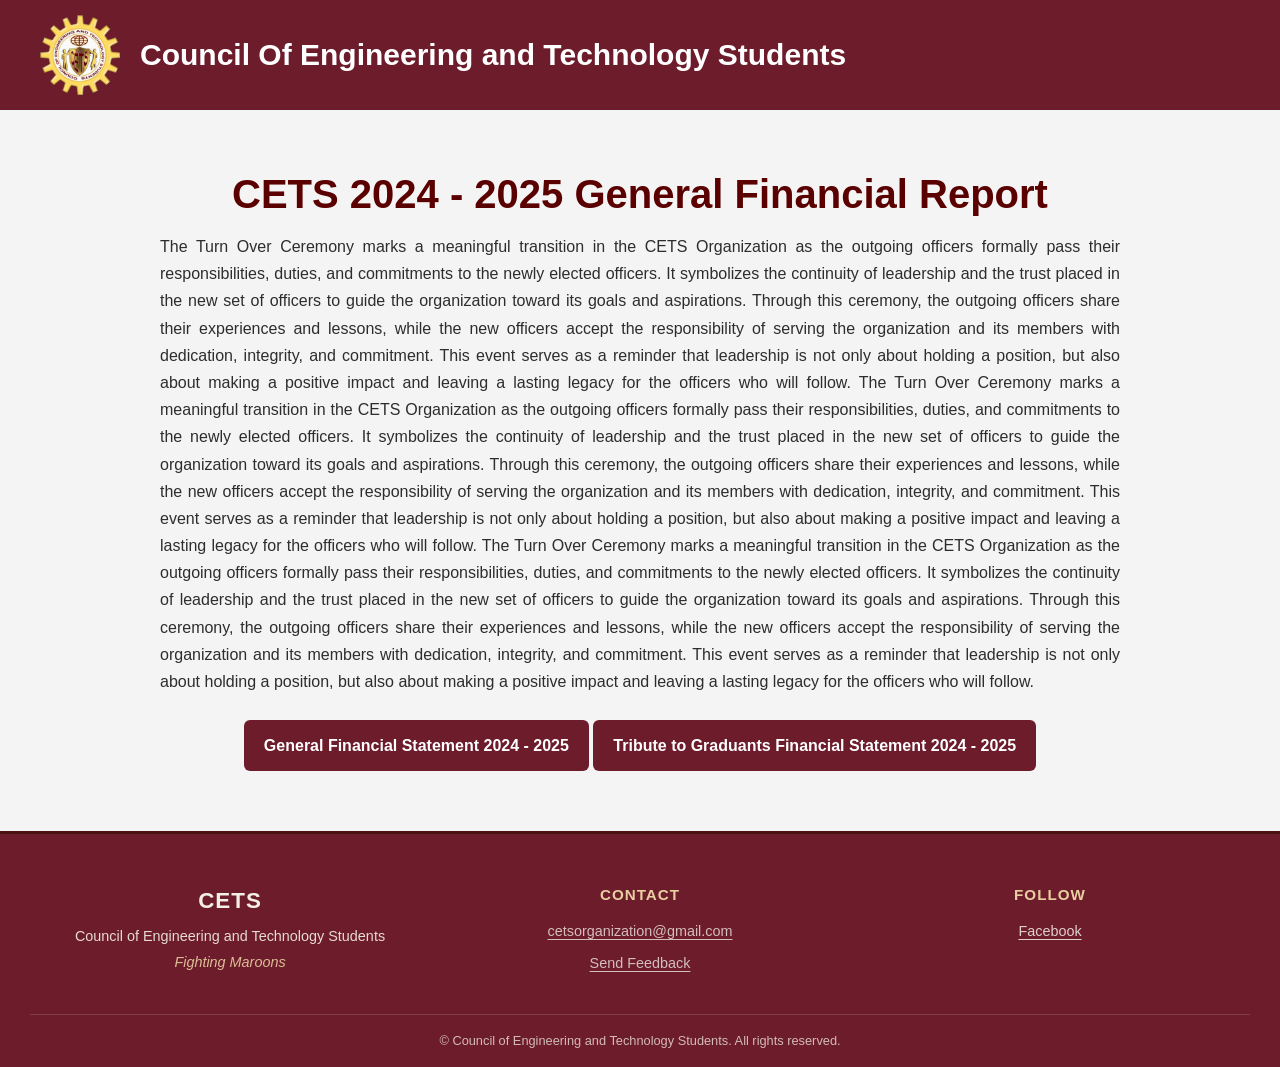
<file: CETS2024-2025FinancialReport.html>
<!DOCTYPE html>
<html lang="en">
<head>
    <meta charset="UTF-8">
    <meta name="viewport" content="width=device-width, initial-scale=1.0">
    <title>CETS</title>
    <link rel="shortcut icon" href="images/cetsLogotrans.png" type="image/x-icon">
    <link rel="stylesheet" href="css/RecordsCss/turnover.css">
    <link rel="stylesheet" href="css/RecordsCss/chapter7.css">
    <link rel="stylesheet" href="css/footer.css">
</head>
<body>
    <header class="site-header">
        <div class="logo">
            <a href="homepage.html">
                <img src="images/cetsLogotrans.png" alt="logo">
            </a>
            <h1>Council Of Engineering and Technology Students</h1>
        </div>
    </header>

    <main class="chapter7-page">
        <h1>CETS 2024 - 2025 General Financial Report</h1>
        <p>The Turn Over Ceremony marks a meaningful transition in the CETS Organization as the outgoing officers formally pass their responsibilities, duties, and commitments to the newly elected officers.
				It symbolizes the continuity of leadership and the trust placed in the new set of officers to guide the organization toward its goals and aspirations.
				Through this ceremony, the outgoing officers share their experiences and lessons, while the new officers accept the responsibility of serving the organization and its members with dedication, integrity, and commitment.
				This event serves as a reminder that leadership is not only about holding a position, but also about making a positive impact and leaving a lasting legacy for the officers who will follow.
				The Turn Over Ceremony marks a meaningful transition in the CETS Organization as the outgoing officers formally pass their responsibilities, duties, and commitments to the newly elected officers.
				It symbolizes the continuity of leadership and the trust placed in the new set of officers to guide the organization toward its goals and aspirations.
				Through this ceremony, the outgoing officers share their experiences and lessons, while the new officers accept the responsibility of serving the organization and its members with dedication, integrity, and commitment.
				This event serves as a reminder that leadership is not only about holding a position, but also about making a positive impact and leaving a lasting legacy for the officers who will follow.
				The Turn Over Ceremony marks a meaningful transition in the CETS Organization as the outgoing officers formally pass their responsibilities, duties, and commitments to the newly elected officers.
				It symbolizes the continuity of leadership and the trust placed in the new set of officers to guide the organization toward its goals and aspirations.
				Through this ceremony, the outgoing officers share their experiences and lessons, while the new officers accept the responsibility of serving the organization and its members with dedication, integrity, and commitment.
				This event serves as a reminder that leadership is not only about holding a position, but also about making a positive impact and leaving a lasting legacy for the officers who will follow.</p>
        <a class="chapter7-open-link" href="documents/FR GEN file type changed.pdf" target="_blank" rel="noopener">
            General Financial Statement 2024 - 2025
        </a>
         <a class="chapter7-open-link" href="documents/FR TRIBUTE_3.pdf" target="_blank" rel="noopener">
            Tribute to Graduants Financial Statement 2024 - 2025
        </a>
    </main>

 <footer class="site-footer">
  <div class="footer-content">
    <div class="footer-col footer-brand">
      <h3>CETS</h3>
      <p>Council of Engineering and Technology Students</p>
      <p class="footer-tagline">Fighting Maroons</p>
    </div>



    <div class="footer-col">
      <h4>Contact</h4>
      <ul>
        <li><a href="mailto:cetsorganization@gmail.com">cetsorganization@gmail.com</a></li>
        <li><a href="https://docs.google.com/forms/d/e/1FAIpQLSeSQ0RwSQzKUE-ykVU8jnbs-Enfv-7WKqDZalRPaMiZ_ZkkJQ/viewform?usp=publish-editor">Send Feedback</a></li>
      </ul>
    </div>

    <div class="footer-col">
      <h4>Follow</h4>
      <div class="footer-socials">
        <a href="https://www.facebook.com/ustpcetsfightingmaroons">Facebook</a>
      </div>
    </div>
  </div>

  <div class="footer-bottom">
    <p>&copy; <span id="year"></span> Council of Engineering and Technology Students. All rights reserved.</p>
  </div>
</footer>

</body>
</html>
</file>
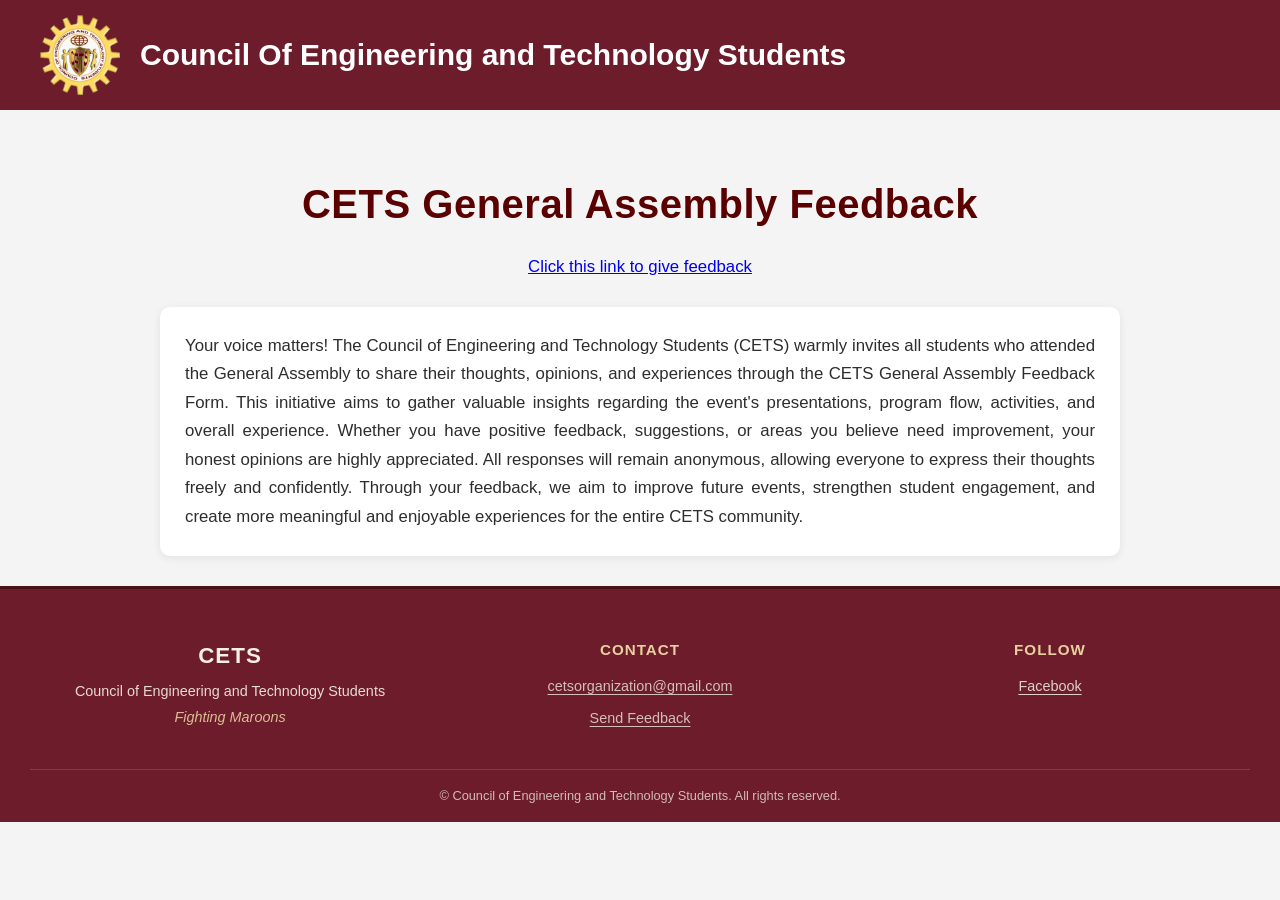
<file: feedback.html>
<!DOCTYPE html>
<html lang="en">
<head>
    <meta charset="UTF-8">
    <meta name="viewport" content="width=device-width, initial-scale=1.0">
    <title>CETS</title>
    <link rel="shortcut icon" href="images/cetsLogotrans.png" type="image/x-icon">
	<link rel="stylesheet" href="css/RecordsCss/turnover.css">
	<link rel="stylesheet" href="css/footer.css">
</head>
<body>
	<header class="site-header">
		<div class="logo">
			<a href="homepage.html">
				<img src="images/cetsLogotrans.png" alt="logo">
			</a>
			<h1>Council Of Engineering and Technology Students</h1>
		</div>
	</header>

	<main>
		<div class="Title">
			<h1>CETS General Assembly Feedback</h1>
			<p><a href="https://docs.google.com/forms/d/e/1FAIpQLScXX2WdhxvDVK82u2NP77bQDHlgFh_jIMl5OLNiHdpUMwVtLg/viewform?usp=publish-editor"> Click this link to give feedback</a></p>
			<!-- <img src="images/turnover.jpg" alt="image"> -->
			<p>
				Your voice matters! The Council of Engineering and Technology Students (CETS) warmly invites all students who attended the General Assembly to share their thoughts, opinions, and experiences through the CETS General Assembly Feedback Form. 
				This initiative aims to gather valuable insights regarding the event's presentations, program flow, activities, and overall experience. Whether you have positive feedback, suggestions, or areas you believe need improvement, your honest opinions are highly appreciated. 
				All responses will remain anonymous, allowing everyone to express their thoughts freely and confidently. Through your feedback, we aim to improve future events, strengthen student engagement, and create more meaningful and enjoyable experiences for the entire CETS community.
			</p>
		</div>
		<!-- <div class="content">
			<div class="cards">
				<img src="images/trunover2.jpg" alt="image">
			<p>
				The Turn Over Ceremony marks a meaningful transition in the CETS Organization as the outgoing officers formally pass their responsibilities, duties, and commitments to the newly elected officers.
				It symbolizes the continuity of leadership and the trust placed in the new set of officers to guide the organization toward its goals and aspirations.
				Through this ceremony, the outgoing officers share their experiences and lessons, while the new officers accept the responsibility of serving the organization and its members with dedication, integrity, and commitment.
				This event serves as a reminder that leadership is not only about holding a position, but also about making a positive impact and leaving a lasting legacy for the officers who will follow.
				The Turn Over Ceremony marks a meaningful transition in the CETS Organization as the outgoing officers formally pass their responsibilities, duties, and commitments to the newly elected officers.
				It symbolizes the continuity of leadership and the trust placed in the new set of officers to guide the organization toward its goals and aspirations.
				Through this ceremony, the outgoing officers share their experiences and lessons, while the new officers accept the responsibility of serving the organization and its members with dedication, integrity, and commitment.
				This event serves as a reminder that leadership is not only about holding a position, but also about making a positive impact and leaving a lasting legacy for the officers who will follow.
				The Turn Over Ceremony marks a meaningful transition in the CETS Organization as the outgoing officers formally pass their responsibilities, duties, and commitments to the newly elected officers.
				It symbolizes the continuity of leadership and the trust placed in the new set of officers to guide the organization toward its goals and aspirations.
				Through this ceremony, the outgoing officers share their experiences and lessons, while the new officers accept the responsibility of serving the organization and its members with dedication, integrity, and commitment.
				This event serves as a reminder that leadership is not only about holding a position, but also about making a positive impact and leaving a lasting legacy for the officers who will follow.
				
			</p>
			</div> -->
			<!-- <div class="cards">
			<img src="../../images/turnover.jpg" alt="image">
			<p>The Turn Over Ceremony marks a meaningful transition in the CETS Organization as the outgoing officers formally pass their responsibilities, duties, and commitments to the newly elected officers.
				It symbolizes the continuity of leadership and the trust placed in the new set of officers to guide the organization toward its goals and aspirations.
				Through this ceremony, the outgoing officers share their experiences and lessons, while the new officers accept the responsibility of serving the organization and its members with dedication, integrity, and commitment.
				This event serves as a reminder that leadership is not only about holding a position, but also about making a positive impact and leaving a lasting legacy for the officers who will follow.
			</p>
			</div>
			<div class="cards">
			<img src="../../images/turnover.jpg" alt="image">
			<p>The Turn Over Ceremony marks a meaningful transition in the CETS Organization as the outgoing officers formally pass their responsibilities, duties, and commitments to the newly elected officers.
				It symbolizes the continuity of leadership and the trust placed in the new set of officers to guide the organization toward its goals and aspirations.
				Through this ceremony, the outgoing officers share their experiences and lessons, while the new officers accept the responsibility of serving the organization and its members with dedication, integrity, and commitment.
				This event serves as a reminder that leadership is not only about holding a position, but also about making a positive impact and leaving a lasting legacy for the officers who will follow.
			</p>
			</div>
			<div class="cards">
			<img src="../../images/turnover.jpg" alt="image">
			<p>The Turn Over Ceremony marks a meaningful transition in the CETS Organization as the outgoing officers formally pass their responsibilities, duties, and commitments to the newly elected officers.
				It symbolizes the continuity of leadership and the trust placed in the new set of officers to guide the organization toward its goals and aspirations.
				Through this ceremony, the outgoing officers share their experiences and lessons, while the new officers accept the responsibility of serving the organization and its members with dedication, integrity, and commitment.
				This event serves as a reminder that leadership is not only about holding a position, but also about making a positive impact and leaving a lasting legacy for the officers who will follow.
			</p>
			</div>
			<div class="cards">
			<img src="../../images/turnover.jpg" alt="image">
			<p>The Turn Over Ceremony marks a meaningful transition in the CETS Organization as the outgoing officers formally pass their responsibilities, duties, and commitments to the newly elected officers.
				It symbolizes the continuity of leadership and the trust placed in the new set of officers to guide the organization toward its goals and aspirations.
				Through this ceremony, the outgoing officers share their experiences and lessons, while the new officers accept the responsibility of serving the organization and its members with dedication, integrity, and commitment.
				This event serves as a reminder that leadership is not only about holding a position, but also about making a positive impact and leaving a lasting legacy for the officers who will follow.
			</p>
			</div> -->
			
		</div>

	</main>

	<footer class="site-footer">
  <div class="footer-content">
    <div class="footer-col footer-brand">
      <h3>CETS</h3>
      <p>Council of Engineering and Technology Students</p>
      <p class="footer-tagline">Fighting Maroons</p>
    </div>



    <div class="footer-col">
      <h4>Contact</h4>
      <ul>
        <li><a href="mailto:cetsorganization@gmail.com">cetsorganization@gmail.com</a></li>
        <li><a href="https://docs.google.com/forms/d/e/1FAIpQLSeSQ0RwSQzKUE-ykVU8jnbs-Enfv-7WKqDZalRPaMiZ_ZkkJQ/viewform?usp=publish-editor">Send Feedback</a></li>
      </ul>
    </div>

    <div class="footer-col">
      <h4>Follow</h4>
      <div class="footer-socials">
        <a href="https://www.facebook.com/ustpcetsfightingmaroons">Facebook</a>
      </div>
    </div>
  </div>

  <div class="footer-bottom">
    <p>&copy; <span id="year"></span> Council of Engineering and Technology Students. All rights reserved.</p>
  </div>
</footer>

    
</body>
</html>
</file>
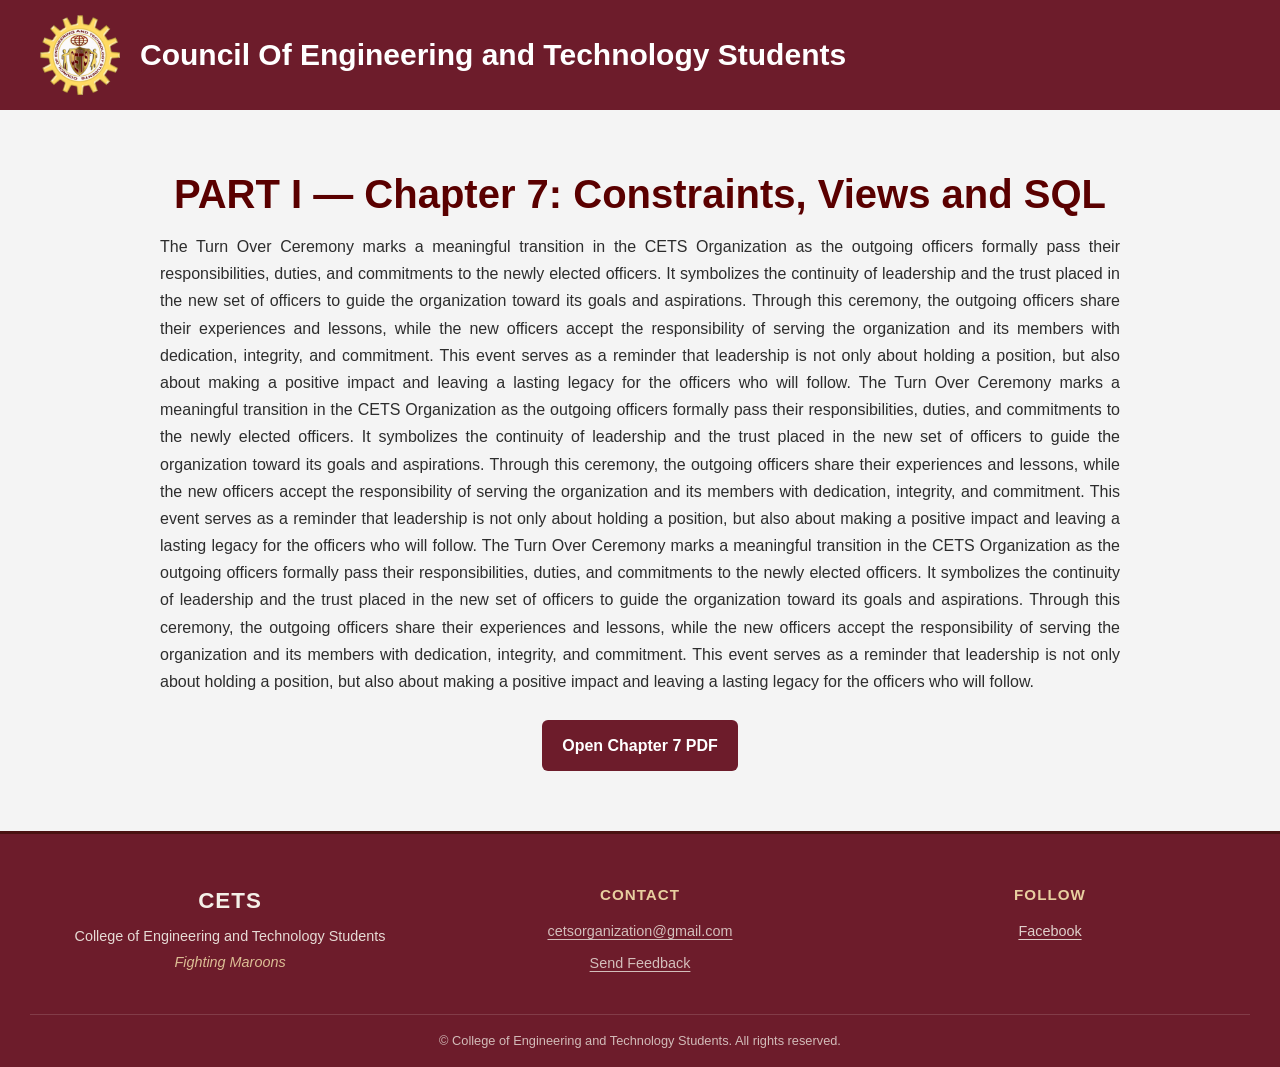
<file: turnover-chapter7.html>
<!DOCTYPE html>
<html lang="en">
<head>
    <meta charset="UTF-8">
    <meta name="viewport" content="width=device-width, initial-scale=1.0">
    <title>CETS</title>
    <link rel="shortcut icon" href="images/cetsLogotrans.png" type="image/x-icon">
    <link rel="stylesheet" href="css/RecordsCss/turnover.css">
    <link rel="stylesheet" href="css/RecordsCss/chapter7.css">
    <link rel="stylesheet" href="css/footer.css">
</head>
<body>
    <header class="site-header">
        <div class="logo">
            <a href="index.html">
                <img src="images/cetsLogotrans.png" alt="logo">
            </a>
            <h1>Council Of Engineering and Technology Students</h1>
        </div>
    </header>

    <main class="chapter7-page">
        <h1>PART I — Chapter 7: Constraints, Views and SQL</h1>
        <p>The Turn Over Ceremony marks a meaningful transition in the CETS Organization as the outgoing officers formally pass their responsibilities, duties, and commitments to the newly elected officers.
				It symbolizes the continuity of leadership and the trust placed in the new set of officers to guide the organization toward its goals and aspirations.
				Through this ceremony, the outgoing officers share their experiences and lessons, while the new officers accept the responsibility of serving the organization and its members with dedication, integrity, and commitment.
				This event serves as a reminder that leadership is not only about holding a position, but also about making a positive impact and leaving a lasting legacy for the officers who will follow.
				The Turn Over Ceremony marks a meaningful transition in the CETS Organization as the outgoing officers formally pass their responsibilities, duties, and commitments to the newly elected officers.
				It symbolizes the continuity of leadership and the trust placed in the new set of officers to guide the organization toward its goals and aspirations.
				Through this ceremony, the outgoing officers share their experiences and lessons, while the new officers accept the responsibility of serving the organization and its members with dedication, integrity, and commitment.
				This event serves as a reminder that leadership is not only about holding a position, but also about making a positive impact and leaving a lasting legacy for the officers who will follow.
				The Turn Over Ceremony marks a meaningful transition in the CETS Organization as the outgoing officers formally pass their responsibilities, duties, and commitments to the newly elected officers.
				It symbolizes the continuity of leadership and the trust placed in the new set of officers to guide the organization toward its goals and aspirations.
				Through this ceremony, the outgoing officers share their experiences and lessons, while the new officers accept the responsibility of serving the organization and its members with dedication, integrity, and commitment.
				This event serves as a reminder that leadership is not only about holding a position, but also about making a positive impact and leaving a lasting legacy for the officers who will follow.</p>
        <a class="chapter7-open-link" href="documents/chapter-7-constraints-views-sql.pdf" target="_blank" rel="noopener">
            Open Chapter 7 PDF
        </a>
    </main>

 <footer class="site-footer">
  <div class="footer-content">
    <div class="footer-col footer-brand">
      <h3>CETS</h3>
      <p>College of Engineering and Technology Students</p>
      <p class="footer-tagline">Fighting Maroons</p>
    </div>



    <div class="footer-col">
      <h4>Contact</h4>
      <ul>
        <li><a href="mailto:cetsorganization@gmail.com">cetsorganization@gmail.com</a></li>
        <li><a href="https://docs.google.com/forms/d/e/1FAIpQLSeSQ0RwSQzKUE-ykVU8jnbs-Enfv-7WKqDZalRPaMiZ_ZkkJQ/viewform?usp=publish-editor">Send Feedback</a></li>
      </ul>
    </div>

    <div class="footer-col">
      <h4>Follow</h4>
      <div class="footer-socials">
        <a href="https://www.facebook.com/ustpcetsfightingmaroons">Facebook</a>
      </div>
    </div>
  </div>

  <div class="footer-bottom">
    <p>&copy; <span id="year"></span> College of Engineering and Technology Students. All rights reserved.</p>
  </div>
</footer>

</body>
</html>
</file>
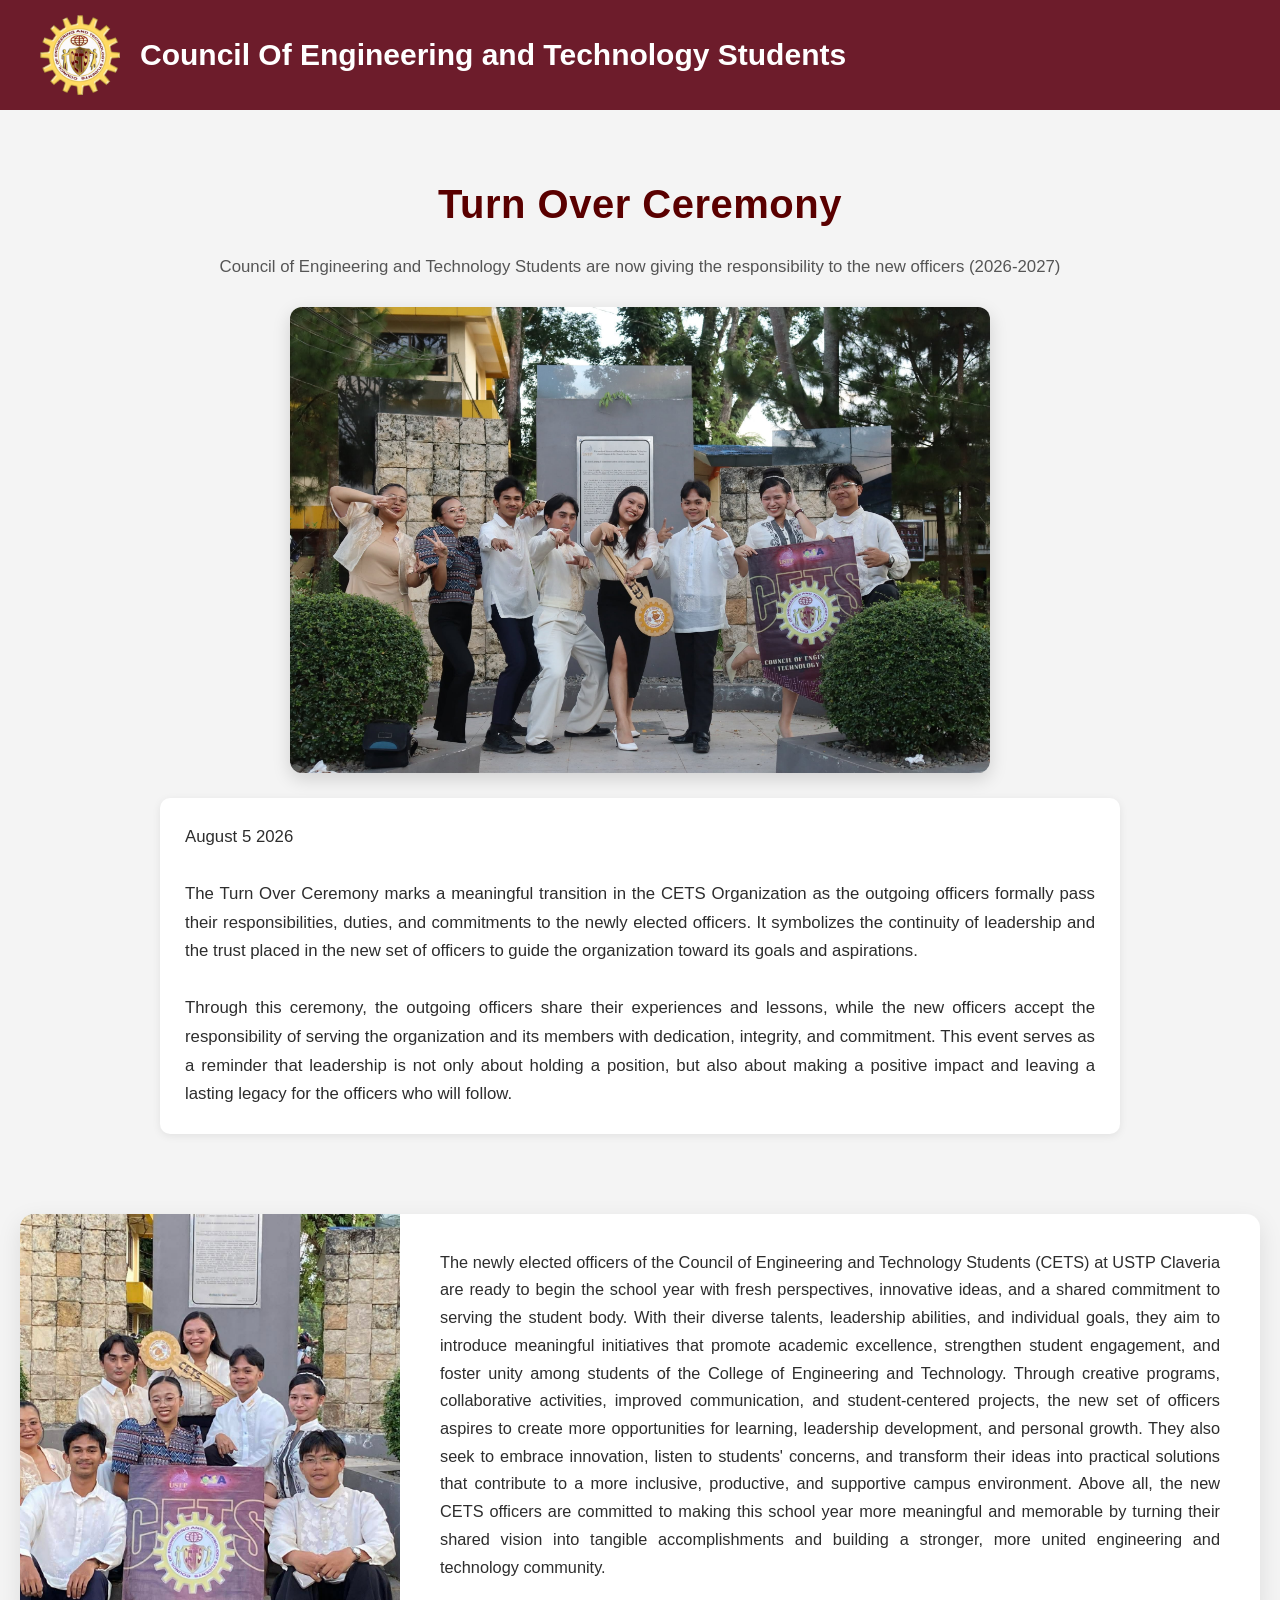
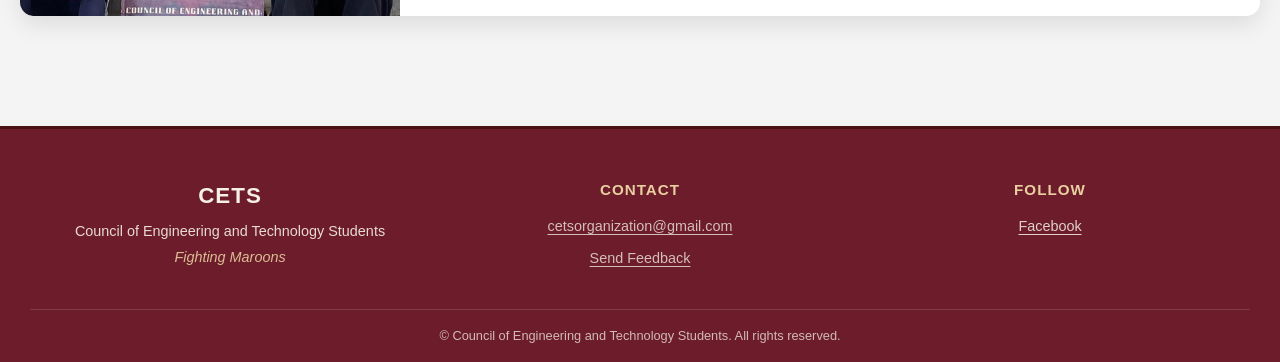
<file: turnover.html>
<!DOCTYPE html>
<html lang="en">
<head>
    <meta charset="UTF-8">
    <meta name="viewport" content="width=device-width, initial-scale=1.0">
    <title>CETS</title>
    <link rel="shortcut icon" href="images/cetsLogotrans.png" type="image/x-icon">
	<link rel="stylesheet" href="css/RecordsCss/turnover.css">
	<link rel="stylesheet" href="css/footer.css">
</head>
<body>
	<header class="site-header">
		<div class="logo">
			<a href="homepage.html">
				<img src="images/cetsLogotrans.png" alt="logo">
			</a>
			<h1>Council Of Engineering and Technology Students</h1>
		</div>
	</header>

	<main>
		<div class="Title">
			<h1>Turn Over Ceremony</h1>
			<p>Council of Engineering and Technology Students are now giving the responsibility to the new officers (2026-2027)</p>
			<img src="images/turnover.jpg" alt="image">
			<p>
				August 5 2026<br>
				<br>
				The Turn Over Ceremony marks a meaningful transition in the CETS Organization as the outgoing officers formally pass their responsibilities, duties, and commitments to the newly elected officers.
				It symbolizes the continuity of leadership and the trust placed in the new set of officers to guide the organization toward its goals and aspirations. <br><br>
				Through this ceremony, the outgoing officers share their experiences and lessons, while the new officers accept the responsibility of serving the organization and its members with dedication, integrity, and commitment.
				This event serves as a reminder that leadership is not only about holding a position, but also about making a positive impact and leaving a lasting legacy for the officers who will follow.
			</p>
		</div>
		<div class="content">
			<div class="cards">
				<img src="images/trunover2.jpg" alt="image">
			<p>
				The newly elected officers of the Council of Engineering and Technology Students (CETS) at USTP Claveria are ready to begin the school year with fresh perspectives, innovative ideas, and a shared commitment to serving the student body. 
				With their diverse talents, leadership abilities, and individual goals, they aim to introduce meaningful initiatives that promote academic excellence, strengthen student engagement, and foster unity among students of the College of Engineering and Technology. 
				Through creative programs, collaborative activities, improved communication, and student-centered projects, the new set of officers aspires to create more opportunities for learning, leadership development, and personal growth. They also seek to embrace innovation, listen to students' concerns, and transform their ideas into practical solutions that contribute to a more inclusive, productive, and supportive campus environment. 
				Above all, the new CETS officers are committed to making this school year more meaningful and memorable by turning their shared vision into tangible accomplishments and building a stronger, more united engineering and technology community.
				
			</p>
			</div>
			<!-- <div class="cards">
			<img src="../../images/turnover.jpg" alt="image">
			<p>The Turn Over Ceremony marks a meaningful transition in the CETS Organization as the outgoing officers formally pass their responsibilities, duties, and commitments to the newly elected officers.
				It symbolizes the continuity of leadership and the trust placed in the new set of officers to guide the organization toward its goals and aspirations.
				Through this ceremony, the outgoing officers share their experiences and lessons, while the new officers accept the responsibility of serving the organization and its members with dedication, integrity, and commitment.
				This event serves as a reminder that leadership is not only about holding a position, but also about making a positive impact and leaving a lasting legacy for the officers who will follow.
			</p>
			</div>
			<div class="cards">
			<img src="../../images/turnover.jpg" alt="image">
			<p>The Turn Over Ceremony marks a meaningful transition in the CETS Organization as the outgoing officers formally pass their responsibilities, duties, and commitments to the newly elected officers.
				It symbolizes the continuity of leadership and the trust placed in the new set of officers to guide the organization toward its goals and aspirations.
				Through this ceremony, the outgoing officers share their experiences and lessons, while the new officers accept the responsibility of serving the organization and its members with dedication, integrity, and commitment.
				This event serves as a reminder that leadership is not only about holding a position, but also about making a positive impact and leaving a lasting legacy for the officers who will follow.
			</p>
			</div>
			<div class="cards">
			<img src="../../images/turnover.jpg" alt="image">
			<p>The Turn Over Ceremony marks a meaningful transition in the CETS Organization as the outgoing officers formally pass their responsibilities, duties, and commitments to the newly elected officers.
				It symbolizes the continuity of leadership and the trust placed in the new set of officers to guide the organization toward its goals and aspirations.
				Through this ceremony, the outgoing officers share their experiences and lessons, while the new officers accept the responsibility of serving the organization and its members with dedication, integrity, and commitment.
				This event serves as a reminder that leadership is not only about holding a position, but also about making a positive impact and leaving a lasting legacy for the officers who will follow.
			</p>
			</div>
			<div class="cards">
			<img src="../../images/turnover.jpg" alt="image">
			<p>The Turn Over Ceremony marks a meaningful transition in the CETS Organization as the outgoing officers formally pass their responsibilities, duties, and commitments to the newly elected officers.
				It symbolizes the continuity of leadership and the trust placed in the new set of officers to guide the organization toward its goals and aspirations.
				Through this ceremony, the outgoing officers share their experiences and lessons, while the new officers accept the responsibility of serving the organization and its members with dedication, integrity, and commitment.
				This event serves as a reminder that leadership is not only about holding a position, but also about making a positive impact and leaving a lasting legacy for the officers who will follow.
			</p>
			</div> -->
			
		</div>

	</main>

	<footer class="site-footer">
  <div class="footer-content">
    <div class="footer-col footer-brand">
      <h3>CETS</h3>
      <p>Council of Engineering and Technology Students</p>
      <p class="footer-tagline">Fighting Maroons</p>
    </div>



    <div class="footer-col">
      <h4>Contact</h4>
      <ul>
        <li><a href="mailto:cetsorganization@gmail.com">cetsorganization@gmail.com</a></li>
        <li><a href="https://docs.google.com/forms/d/e/1FAIpQLSeSQ0RwSQzKUE-ykVU8jnbs-Enfv-7WKqDZalRPaMiZ_ZkkJQ/viewform?usp=publish-editor">Send Feedback</a></li>
      </ul>
    </div>

    <div class="footer-col">
      <h4>Follow</h4>
      <div class="footer-socials">
        <a href="https://www.facebook.com/ustpcetsfightingmaroons">Facebook</a>
      </div>
    </div>
  </div>

  <div class="footer-bottom">
    <p>&copy; <span id="year"></span> Council of Engineering and Technology Students. All rights reserved.</p>
  </div>
</footer>

    
</body>
</html>
</file>
<file: css/RecordsCss/turnover.css>
/* Reset */
* {
    margin: 0;
    padding: 0;
    box-sizing: border-box;
}

:root {
    --maroon: #6d1c2b;
    --maroon-dark: #5a0000;
    --yellow: #ffd700;
    --white: #ffffff;
    --muted: #f4f4f4;
    --text: #2d2d2d;
}

header {
    width: 100%;
    background: var(--maroon);
    color: var(--white);
    font-family: Arial, Helvetica, sans-serif;
}

body {
    padding-top: 110px;
    font-family: 'Segoe UI', Arial, sans-serif;
    background-color: var(--muted);
    color: var(--text);
    line-height: 1.7;
}

.site-header {
    position: fixed;
    top: 0;
    left: 0;
    z-index: 1001;
}

/* Logo Section */
.logo {
    display: flex;
    flex-wrap: nowrap;
    align-items: center;
    justify-content: flex-start;
    padding: 15px 40px;
    gap: 20px;
    background: var(--maroon);
    width: 100%;
    box-sizing: border-box;
}

.logo > a {
    display: flex;
    flex-shrink: 0;
}

.logo img {
    width: 80px;
    height: 80px;
    object-fit: contain;
}

.logo h1 {
    min-width: 0;
    font-size: 30px;
    font-weight: bold;
    color: var(--white); /* was inheriting default black — invisible on maroon bg */
    line-height: 1.2;
    margin: 0;
}

/* main--------------------------------------------------- */

/* ============================
   Title Section
   (h1, intro p, hero img, long p)
============================ */
.Title {
    max-width: 1000px;
    margin: 0 auto;
    padding: 60px 20px 30px;
    text-align: center;
}

.Title h1 {
    font-size: 2.5rem;
    font-weight: 700;
    color: var(--maroon-dark); /* now matches the --maroon-dark variable already defined */
    margin-bottom: 15px;
    letter-spacing: 0.5px;
}

.Title > p:first-of-type {
    font-size: 1.05rem;
    color: #555;
    margin-bottom: 25px;
    padding: 0 10px;
}

.chapter7-link {
    display: inline-block;
    padding: 10px 16px;
    border-radius: 6px;
    background: var(--maroon);
    color: var(--white);
    text-decoration: none;
}

.chapter7-link:hover,
.chapter7-link:focus-visible {
    background: var(--maroon-dark);
}

.Title img {
    width: 100%;
    max-width: 700px;
    height: auto;
    border-radius: 12px;
    box-shadow: 0 6px 18px rgba(0, 0, 0, 0.15);
    display: block;
    margin: 0 auto 25px;
}

.Title > p:last-of-type {
    text-align: justify;
    font-size: 1.05rem;
    color: var(--text);
    background: var(--white);
    padding: 25px;
    border-radius: 10px;
    box-shadow: 0 2px 8px rgba(0, 0, 0, 0.08);
}

/* ============================
   Content Section
   .content holds several .card blocks, each with
   one img + one p inside, laid out side by side.
============================ */
.content {
    max-width: 1300px;
    margin: 50px auto;
    padding: 0 20px 60px;
    display: flex;
    flex-direction: column;
    gap: 40px;
}

.cards {
    display: flex;
    align-items: stretch;
    background: var(--white);
    border-radius: 14px;
    box-shadow: 0 8px 24px rgba(0, 0, 0, 0.1);
    overflow: hidden; /* keeps the image corners clipped to the card radius */
}

.cards img {
    width: 380px;
    flex-shrink: 0;
    object-fit: cover;
}

.cards p {
    display: flex;
    align-items: center;
    padding: 35px 40px;
    font-size: 1.02rem;
    color: var(--text);
    text-align: justify;
}

/* ============================
   Responsive Adjustments
============================ */
@media (max-width: 768px) {
    .cards {
        flex-direction: column;
    }

    .cards img {
        width: 100%;
        height: 240px;
    }

    .cards p {
        padding: 25px;
    }

    .Title h1 {
        font-size: 2rem;
    }

    .logo {
        padding: 12px 20px;
        gap: 10px 12px;
    }

    .logo h1 {
        flex: 1;
        min-width: 0;
        font-size: clamp(16px, 4vw, 22px);
    }

    body {
        padding-top: 110px;
    }
}

@media (max-width: 480px) {
    .logo {
        padding: 10px 12px;
    }

    .logo img {
        width: 60px;
        height: 60px;
    }

    .logo h1 {
        font-size: clamp(14px, 4vw, 18px);
    }

    body {
        padding-top: 90px;
    }
}
</file>
<file: css/RecordsCss/chapter7.css>
.chapter7-page {
    max-width: 1000px;
    min-height: 60vh;
    margin: 0 auto;
    padding: 60px 20px;
    text-align: center;
}

.chapter7-page h1 {
    margin-bottom: 15px;
    color: var(--maroon-dark);
    font-size: clamp(2rem, 5vw, 2.5rem);
    line-height: 1.2;
}

.chapter7-page > p {
    margin-bottom: 25px;
    text-align: justify;
}

.chapter7-open-link {
    display: inline-block;
    padding: 12px 20px;
    border-radius: 6px;
    background: var(--maroon);
    color: var(--white);
    text-decoration: none;
    font-weight: 600;
    transition: background-color 0.2s ease;
}

.chapter7-open-link:hover,
.chapter7-open-link:focus-visible {
    background: var(--maroon-dark);
    outline: 2px solid var(--maroon-dark);
    outline-offset: 2px;
}

@media (max-width: 700px) {
    .chapter7-page {
        min-height: 55vh;
        padding: 40px 16px;
    }
}
</file>
<file: css/footer.css>
footer {
    background: var(--maroon-dark);
    color: var(--white);
    padding: 28px 20px;
    font-family: Arial, Helvetica, sans-serif;
    font-size: 14px;
    line-height: 1.5;
    text-align: center;
}


.site-footer {
    background-color: var(--maroon, #370808);
    color: #f4f0e8;
    padding: 50px 30px 0;
    border-top: 3px solid #4a1212;
}

.footer-content {
    max-width: 1200px;
    margin: 0 auto;
    display: grid;
    grid-template-columns: repeat(3, minmax(0, 1fr));
    gap: 30px;
    padding-bottom: 30px;
    text-align: center;
}

.footer-col h3 {
    font-size: 1.4rem;
    margin: 0 0 8px;
    letter-spacing: 1px;
}

.footer-col h4 {
    font-size: 0.95rem;
    text-transform: uppercase;
    letter-spacing: 1px;
    margin: 0 0 14px;
    color: #e8cfa0;
}

.footer-col p {
    margin: 0 0 4px;
    font-size: 0.9rem;
    opacity: 0.9;
}

.footer-col a {
    font-size: 0.9rem;
    color: #f4f0e8;
    text-decoration: underline;
    text-underline-offset: 3px;
    opacity: 0.85;
    transition: opacity 0.2s;
}

.footer-tagline {
    font-style: italic;
    color: #e8cfa0;
}

.footer-col ul {
    list-style: none;
    padding: 0;
    margin: 0;
}

.footer-col li {
    margin-bottom: 10px;
    font-size: 0.9rem;
    opacity: 0.9;
}

.footer-socials {
    display: flex;
    justify-content: center;
    gap: 16px;
}

.footer-socials a {
    font-size: 0.9rem;
    color: #f4f0e8;
    text-decoration: underline;
    text-underline-offset: 3px;
    opacity: 0.85;
    transition: opacity 0.2s;
}

.footer-socials a:hover {
    opacity: 1;
}



.footer-socials a:hover {
    opacity: 0.7;
}

.footer-bottom {
    border-top: 1px solid rgba(244, 240, 232, 0.2);
    text-align: center;
    padding: 16px 0;
    font-size: 0.8rem;
    opacity: 0.75;
}

@media (max-width: 768px) {
    .footer-content {
        grid-template-columns: 1fr;
        gap: 24px;
    }
}

@media (max-width: 480px) {
    .footer-content {
        grid-template-columns: 1fr;
        text-align: center;
    }

    .footer-socials {
        justify-content: center;
    }
}
</file>
